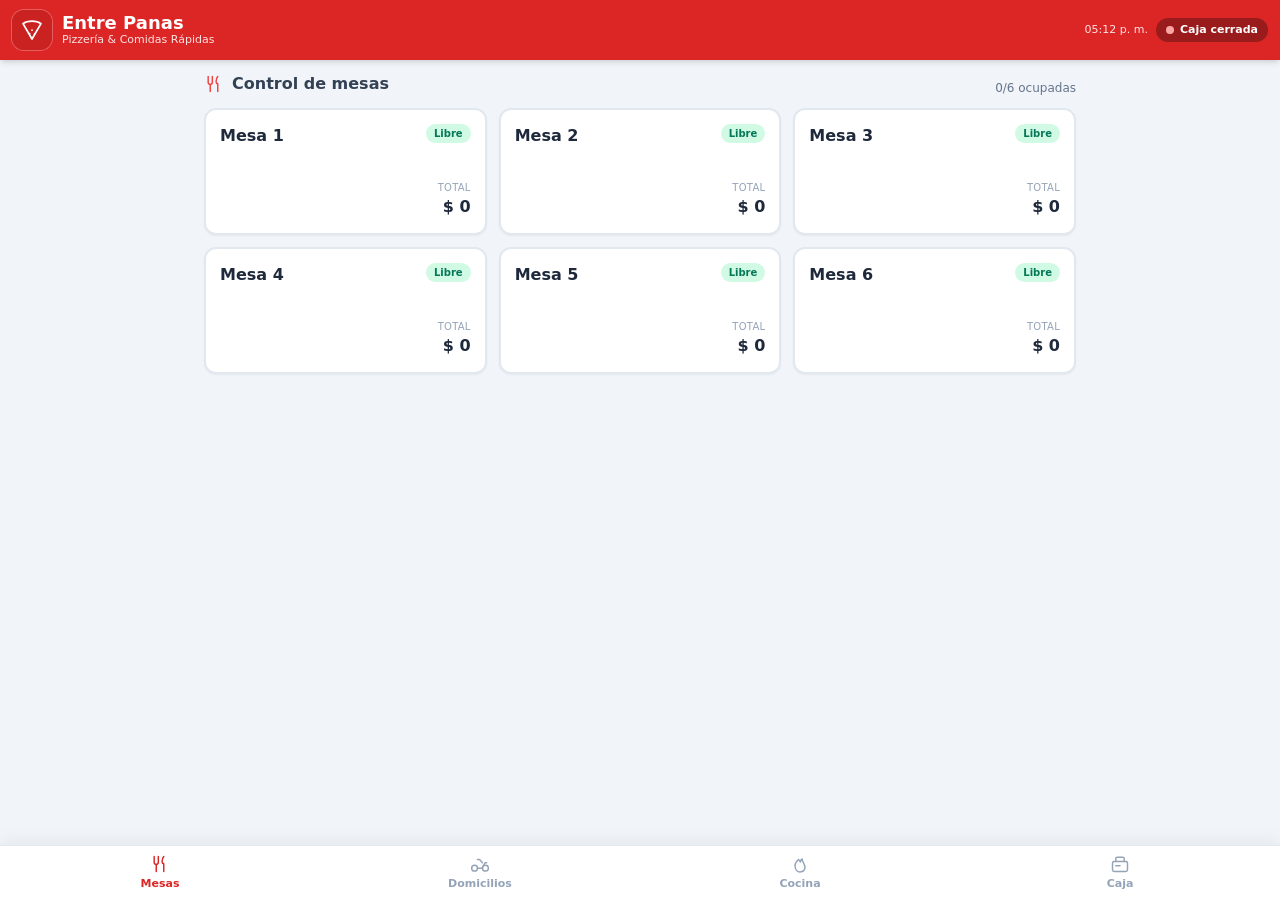
<file: index.html>
<!DOCTYPE html>
<html lang="es">
<head>
<meta charset="UTF-8">
<meta name="viewport" content="width=device-width, initial-scale=1.0, viewport-fit=cover">
<meta name="theme-color" content="#dc2626">
<meta name="description" content="Entre Panas · Punto de venta para pizzería y comidas rápidas: mesas, domicilios, cocina y caja.">
<title>Entre Panas · GastroApp POS</title>
<link rel="icon" href="data:image/svg+xml,%3Csvg xmlns='http://www.w3.org/2000/svg' viewBox='0 0 24 24'%3E%3Crect width='24' height='24' rx='6' fill='%23dc2626'/%3E%3Cpath d='M12 4c3 0 5.8.8 7.7 2.2L12 21 4.3 6.2C6.2 4.8 9 4 12 4Z' fill='%23fde68a'/%3E%3C/svg%3E">
<link rel="manifest" href="manifest.webmanifest">
<link rel="apple-touch-icon" href="assets/icono.svg">
<link rel="stylesheet" href="assets/estilos.css">
</head>
<body class="bg-slate-100 text-slate-800 min-h-screen flex flex-col">

<!-- ================= ICONOS (SVG en línea, sin CDN) ================= -->
<svg width="0" height="0" class="absolute" aria-hidden="true" focusable="false">
  <symbol id="i-pizza" viewBox="0 0 24 24"><path d="M12 3c3.6 0 6.9 1 9 2.6L12 21 3 5.6C5.1 4 8.4 3 12 3Z"/><path d="M12 12.2h.01M9.6 15.6h.01M14.6 15.9h.01"/></symbol>
  <symbol id="i-mesa" viewBox="0 0 24 24"><path d="M5 3v7a2.5 2.5 0 0 0 5 0V3"/><path d="M7.5 12.5V21"/><path d="M16.5 3c-1.5 1.6-2 3.6-2 6 0 1.6.7 2.5 2 2.8V21"/></symbol>
  <symbol id="i-moto" viewBox="0 0 24 24"><circle cx="5.5" cy="17" r="3.5"/><circle cx="18.5" cy="17" r="3.5"/><path d="M9 17h5.5l3.5-6.5h2"/><path d="m15 10.5-3.5-4H9"/></symbol>
  <symbol id="i-fuego" viewBox="0 0 24 24"><path d="M12 21.5c3.6 0 6-2.4 6-5.8 0-4.2-3.7-5.5-3.3-9.7 0 0-2.3 1.3-2.3 3.6 0-1-1.4-2.2-2.2-3.1C8.4 8.2 6 10.8 6 13.7c0 4.4 2.4 7.8 6 7.8Z"/></symbol>
  <symbol id="i-caja" viewBox="0 0 24 24"><rect x="3" y="9" width="18" height="12" rx="2"/><path d="M7 9V5.5A1.5 1.5 0 0 1 8.5 4h7A1.5 1.5 0 0 1 17 5.5V9"/><path d="M7 14h5"/></symbol>
  <symbol id="i-mas" viewBox="0 0 24 24"><path d="M12 5v14M5 12h14"/></symbol>
  <symbol id="i-menos" viewBox="0 0 24 24"><path d="M5 12h14"/></symbol>
  <symbol id="i-x" viewBox="0 0 24 24"><path d="M6 6l12 12M18 6L6 18"/></symbol>
  <symbol id="i-check" viewBox="0 0 24 24"><path d="M4 12.5l5 5L20 6.5"/></symbol>
  <symbol id="i-trash" viewBox="0 0 24 24"><path d="M4 7h16"/><path d="M9 7V5h6v2"/><rect x="6" y="7" width="12" height="13" rx="2"/></symbol>
  <symbol id="i-recibo" viewBox="0 0 24 24"><path d="M6 3h12v18l-3-2-3 2-3-2-3 2V3Z"/><path d="M9.5 8h5M9.5 12h5"/></symbol>
  <symbol id="i-enviar" viewBox="0 0 24 24"><path d="M21 3 3 10.5l7 3 3 7L21 3Z"/><path d="m10 13.5 4-4"/></symbol>
  <symbol id="i-reloj" viewBox="0 0 24 24"><circle cx="12" cy="12" r="8.5"/><path d="M12 7.5V12l3 2"/></symbol>
  <symbol id="i-candado" viewBox="0 0 24 24"><rect x="4.5" y="10" width="15" height="11" rx="2.5"/><path d="M8 10V7a4 4 0 0 1 8 0v3"/></symbol>
  <symbol id="i-pin" viewBox="0 0 24 24"><path d="M12 21s7-6.2 7-11a7 7 0 1 0-14 0c0 4.8 7 11 7 11Z"/><circle cx="12" cy="10" r="2.5"/></symbol>
  <symbol id="i-impresora" viewBox="0 0 24 24"><rect x="6" y="3" width="12" height="5" rx="1"/><rect x="3" y="8" width="18" height="8" rx="2"/><path d="M7 16h10v5H7z"/></symbol>
  <symbol id="i-efectivo" viewBox="0 0 24 24"><rect x="2.5" y="6" width="19" height="12" rx="2"/><circle cx="12" cy="12" r="2.5"/></symbol>
  <symbol id="i-tarjeta" viewBox="0 0 24 24"><rect x="2.5" y="5" width="19" height="14" rx="2"/><path d="M2.5 10h19"/></symbol>
  <symbol id="i-transf" viewBox="0 0 24 24"><path d="M4 8h13l-3-3M20 16H7l3 3"/></symbol>
  <symbol id="i-alerta" viewBox="0 0 24 24"><path d="M12 3 2.5 20h19L12 3Z"/><path d="M12 9v5M12 17h.01"/></symbol>
  <symbol id="i-lista" viewBox="0 0 24 24"><rect x="5" y="4" width="14" height="17" rx="2"/><path d="M9 4.5V3h6v1.5"/><path d="M8.5 10h7M8.5 14h7"/></symbol>
  <symbol id="i-usuario" viewBox="0 0 24 24"><circle cx="12" cy="8" r="3.5"/><path d="M5 20c0-3.5 3.1-6 7-6s7 2.5 7 6"/></symbol>
  <symbol id="i-grafico" viewBox="0 0 24 24"><path d="M3 20h18"/><rect x="5" y="11" width="3.5" height="6"/><rect x="10.5" y="7" width="3.5" height="10"/><rect x="16" y="13" width="3.5" height="4"/></symbol>
</svg>

<!-- ================= ENCABEZADO ================= -->
<header class="bg-red-600 text-white px-3 py-2.5 shadow-md sticky top-0 z-30 flex items-center justify-between gap-2 pt-safe">
  <div class="flex items-center gap-2.5 min-w-0">
    <span class="grid h-10 w-10 shrink-0 place-items-center rounded-xl bg-red-700/50 ring-1 ring-white/25">
      <svg class="h-6 w-6 ico"><use href="#i-pizza"/></svg>
    </span>
    <div class="min-w-0">
      <h1 class="font-bold text-lg leading-tight truncate">Entre Panas</h1>
      <p class="text-[11px] text-red-100 -mt-0.5 truncate">Pizzería &amp; Comidas Rápidas</p>
    </div>
  </div>
  <div class="flex items-center gap-2 shrink-0">
    <span id="reloj" class="hidden sm:inline text-[11px] font-medium text-red-100 tabular-nums"></span>
    <span id="badgeCaja" class="text-[11px] px-2.5 py-1 rounded-full font-semibold flex items-center bg-red-800">
      <span class="h-2 w-2 rounded-full bg-red-300 mr-1.5"></span>Caja cerrada
    </span>
  </div>
</header>

<!-- ================= CONTENIDO ================= -->
<main class="flex-1 w-full max-w-4xl mx-auto px-3 pt-3 pb-24">

  <!-- MESAS -->
  <section id="sec-mesas" class="tab-content">
    <div class="flex items-end justify-between mb-3">
      <h2 class="text-base font-bold text-slate-700 flex items-center gap-2">
        <svg class="h-5 w-5 ico text-red-500"><use href="#i-mesa"/></svg> Control de mesas
      </h2>
      <span id="resumenMesas" class="text-xs text-slate-500"></span>
    </div>
    <div class="grid grid-cols-2 sm:grid-cols-3 gap-3" id="gridMesas"></div>
  </section>

  <!-- DOMICILIOS -->
  <section id="sec-domicilios" class="tab-content hidden">
    <div class="flex items-center justify-between gap-2 mb-3">
      <h2 class="text-base font-bold text-slate-700 flex items-center gap-2">
        <svg class="h-5 w-5 ico text-red-500"><use href="#i-moto"/></svg> Domicilios
      </h2>
      <button data-accion="nuevo-domicilio" class="bg-red-600 hover:bg-red-700 active:scale-95 transition text-white text-xs font-bold px-3 py-2 rounded-lg shadow flex items-center gap-1">
        <svg class="h-4 w-4 ico"><use href="#i-mas"/></svg> Nuevo pedido
      </button>
    </div>
    <div id="listaDomicilios" class="space-y-3"></div>
  </section>

  <!-- COCINA -->
  <section id="sec-cocina" class="tab-content hidden">
    <div class="flex items-end justify-between mb-3">
      <h2 class="text-base font-bold text-slate-700 flex items-center gap-2">
        <svg class="h-5 w-5 ico text-red-500"><use href="#i-fuego"/></svg> Comandas en vivo
      </h2>
      <span id="resumenCocina" class="text-xs text-slate-500"></span>
    </div>
    <div id="gridCocina" class="space-y-3"></div>
  </section>

  <!-- CAJA -->
  <section id="sec-caja" class="tab-content hidden space-y-3">
    <div class="bg-white p-4 rounded-xl shadow-sm ring-1 ring-slate-200">
      <h2 class="text-base font-bold text-slate-800 mb-3 flex items-center gap-2">
        <svg class="h-5 w-5 ico text-red-500"><use href="#i-candado"/></svg> Control de caja
      </h2>
      <div id="cajaBloqueEstado"></div>
    </div>
    <div class="bg-white p-4 rounded-xl shadow-sm ring-1 ring-slate-200">
      <h3 class="font-bold text-slate-700 mb-2 flex items-center gap-2 text-sm">
        <svg class="h-4 w-4 ico text-red-500"><use href="#i-grafico"/></svg> Ventas del turno
      </h3>
      <div id="resumenVentas" class="space-y-1.5 text-sm text-slate-600"></div>
    </div>
    <div class="bg-white p-4 rounded-xl shadow-sm ring-1 ring-slate-200">
      <h3 class="font-bold text-slate-700 mb-2 text-sm">Historial de turnos</h3>
      <div id="historialTurnos" class="space-y-2 text-sm text-slate-600"></div>
    </div>
  </section>
</main>

<!-- ================= NAVEGACIÓN ================= -->
<nav class="bg-white border-t border-slate-200 fixed bottom-0 inset-x-0 z-30 flex shadow-[0_-4px_16px_rgba(0,0,0,.06)] pb-safe" aria-label="Navegación principal">
  <button data-accion="tab" data-tab="mesas" id="tab-mesas" class="tab-btn flex-1 py-2 flex flex-col items-center gap-0.5 transition-colors" aria-selected="true">
    <svg class="h-5 w-5 ico"><use href="#i-mesa"/></svg>
    <span class="text-[11px] font-semibold">Mesas</span>
  </button>
  <button data-accion="tab" data-tab="domicilios" id="tab-domicilios" class="tab-btn flex-1 py-2 flex flex-col items-center gap-0.5 transition-colors" aria-selected="false">
    <svg class="h-5 w-5 ico"><use href="#i-moto"/></svg>
    <span class="text-[11px] font-semibold">Domicilios</span>
  </button>
  <button data-accion="tab" data-tab="cocina" id="tab-cocina" class="tab-btn flex-1 py-2 flex flex-col items-center gap-0.5 relative transition-colors" aria-selected="false">
    <svg class="h-5 w-5 ico"><use href="#i-fuego"/></svg>
    <span class="text-[11px] font-semibold">Cocina</span>
    <span id="cocinaBadge" class="hidden absolute top-1 right-1/2 translate-x-4 bg-red-500 text-white text-[10px] font-bold min-w-[18px] h-[18px] grid place-items-center rounded-full px-1">0</span>
  </button>
  <button data-accion="tab" data-tab="caja" id="tab-caja" class="tab-btn flex-1 py-2 flex flex-col items-center gap-0.5 transition-colors" aria-selected="false">
    <svg class="h-5 w-5 ico"><use href="#i-caja"/></svg>
    <span class="text-[11px] font-semibold">Caja</span>
  </button>
</nav>

<!-- ================= MODAL GENÉRICO ================= -->
<div id="modal" class="fixed inset-0 z-50 hidden" role="dialog" aria-modal="true" aria-labelledby="modalTitulo">
  <div class="absolute inset-0 bg-slate-900/60" data-accion="cerrar-modal"></div>
  <div class="relative h-full w-full flex items-end sm:items-center justify-center sm:p-4 pointer-events-none">
    <div id="modalPanel" class="pointer-events-auto w-full max-w-lg bg-white rounded-t-2xl sm:rounded-2xl shadow-2xl max-h-[92dvh] flex flex-col overflow-hidden">
      <div class="px-4 py-3 bg-red-600 text-white flex items-center justify-between gap-2 shrink-0">
        <h3 id="modalTitulo" class="font-bold text-base truncate">Título</h3>
        <button data-accion="cerrar-modal" class="shrink-0 -mr-1 h-9 w-9 grid place-items-center rounded-lg hover:bg-white/15" aria-label="Cerrar">
          <svg class="h-5 w-5 ico"><use href="#i-x"/></svg>
        </button>
      </div>
      <div id="modalCuerpo" class="overflow-y-auto flex-1 px-4 py-3"></div>
      <div id="modalPie" class="border-t border-slate-200 bg-slate-50 px-4 py-3 shrink-0"></div>
    </div>
  </div>
</div>

<!-- ================= AVISOS ================= -->
<div id="toasts" class="fixed inset-x-0 top-16 z-[60] flex flex-col items-center gap-2 px-4 pointer-events-none"></div>

<script src="sync.js"></script>
<script src="app.js"></script>
</body>
</html>
</file>
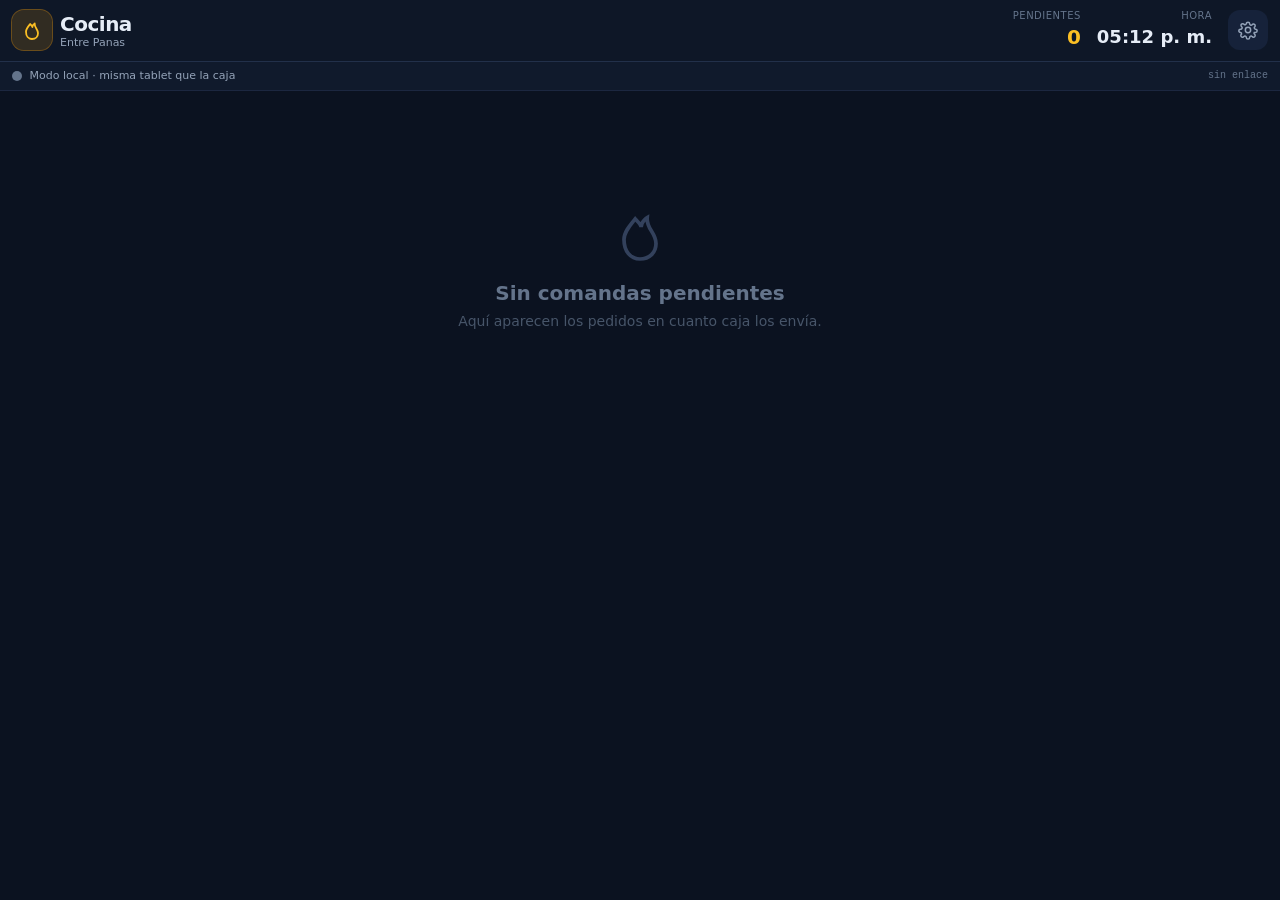
<file: cocina.html>
<!DOCTYPE html>
<html lang="es">
<head>
<meta charset="UTF-8">
<meta name="viewport" content="width=device-width, initial-scale=1.0, viewport-fit=cover">
<meta name="theme-color" content="#0b1220">
<meta name="description" content="Pantalla de cocina · Entre Panas: comandas en vivo, en tiempo real.">
<title>Cocina · Entre Panas</title>
<link rel="manifest" href="manifest-cocina.webmanifest">
<link rel="icon" href="data:image/svg+xml,%3Csvg xmlns='http://www.w3.org/2000/svg' viewBox='0 0 24 24'%3E%3Crect width='24' height='24' rx='6' fill='%230b1220'/%3E%3Cpath d='M12 20c3.2 0 5.4-2.2 5.4-5.2 0-3.8-3.3-5-3-8.8 0 0-2 1.2-2 3.2 0-.9-1.3-2-2-2.8C8.8 8.2 6.6 10.5 6.6 13.1 6.6 17 8.8 20 12 20Z' fill='%23fbbf24'/%3E%3C/svg%3E">
<link rel="stylesheet" href="assets/estilos.css">
<style>
  /* ---- Pantalla de cocina: alto contraste, tipografía grande, sin adornos ---- */
  html, body { height: 100%; }
  body {
    background: #0b1220; color: #e6edf7;
    font-family: ui-sans-serif, system-ui, -apple-system, "Segoe UI", Roboto, sans-serif;
    overflow-x: hidden;
  }
  .kds-card { background:#131c2e; border:2px solid #24314b; border-radius:16px; }
  .kds-card.nuevo { animation: pulso 1.1s ease-out 3; }
  .kds-card.urgente { border-color:#dc2626; background:#1e1216; }
  .kds-card.medio   { border-color:#f59e0b; }
  .kds-item { display:flex; align-items:flex-start; gap:.6rem; }
  .kds-check {
    flex:none; width:2.4rem; height:2.4rem; border-radius:.7rem;
    border:2px solid #33415c; background:#0e1727; display:grid; place-items:center;
    font-size:1.1rem; color:#7c8ba3; cursor:pointer; transition:.12s;
  }
  .kds-check:hover { border-color:#22c55e; color:#22c55e; }
  .kds-check:active { transform:scale(.92); }
  @keyframes pulso {
    0%   { box-shadow: 0 0 0 0 rgba(251,191,36,.75); }
    100% { box-shadow: 0 0 0 22px rgba(251,191,36,0); }
  }
  .dot { width:.6rem; height:.6rem; border-radius:999px; display:inline-block; }
  .dot.ok { background:#22c55e; box-shadow:0 0 8px #22c55e; }
  .dot.warn { background:#f59e0b; box-shadow:0 0 8px #f59e0b; }
  .dot.err { background:#ef4444; box-shadow:0 0 8px #ef4444; }
  .dot.off { background:#64748b; }
  /* Reloj grande, legible de lejos */
  .reloj-espera { font-variant-numeric: tabular-nums; font-weight:800; letter-spacing:.02em; }
</style>
</head>
<body class="min-h-screen flex flex-col">

<!-- ============================ CABECERA ============================ -->
<header class="sticky top-0 z-20 bg-[#0e1727] border-b border-[#22304a] px-3 py-2.5 flex items-center gap-3">
  <div class="flex items-center gap-2 shrink-0">
    <span class="grid h-10 w-10 place-items-center rounded-xl bg-amber-500/15 ring-1 ring-amber-500/40">
      <svg viewBox="0 0 24 24" class="h-6 w-6" fill="none" stroke="#fbbf24" stroke-width="1.8" stroke-linecap="round" stroke-linejoin="round">
        <path d="M12 21c3.6 0 6-2.4 6-5.8 0-4.2-3.7-5.5-3.3-9.7 0 0-2.3 1.3-2.3 3.6 0-1-1.4-2.2-2.2-3.1C8.4 8.2 6 10.8 6 13.7c0 4.4 2.4 7.3 6 7.3Z"/>
      </svg>
    </span>
    <div class="leading-tight">
      <h1 class="font-extrabold text-lg sm:text-xl tracking-tight">Cocina</h1>
      <p class="text-[11px] text-slate-400 -mt-0.5">Entre Panas</p>
    </div>
  </div>

  <div class="flex-1"></div>

  <div class="flex items-center gap-2 sm:gap-4">
    <div class="text-right leading-tight">
      <p class="text-[10px] uppercase tracking-wider text-slate-500">Pendientes</p>
      <p id="contador" class="text-xl font-extrabold text-amber-400 tabular-nums">0</p>
    </div>
    <div class="text-right leading-tight hidden sm:block">
      <p class="text-[10px] uppercase tracking-wider text-slate-500">Hora</p>
      <p id="reloj" class="text-lg font-bold tabular-nums">--:--</p>
    </div>
    <button id="btnConfig" class="h-10 w-10 grid place-items-center rounded-xl bg-[#16223a] hover:bg-[#1d2c49] active:scale-95 transition" aria-label="Enlace con caja">
      <svg viewBox="0 0 24 24" class="h-5 w-5" fill="none" stroke="#94a3b8" stroke-width="1.8" stroke-linecap="round">
        <circle cx="12" cy="12" r="3.2"/><path d="M19.4 15a1.7 1.7 0 0 0 .3 1.9l.1.1a2 2 0 1 1-2.8 2.8l-.1-.1a1.7 1.7 0 0 0-2.9 1.2 2 2 0 1 1-4 0 1.7 1.7 0 0 0-2.9-1.2l-.1.1a2 2 0 1 1-2.8-2.8l.1-.1A1.7 1.7 0 0 0 3 15a2 2 0 1 1 0-4 1.7 1.7 0 0 0 1.5-2.9l-.1-.1a2 2 0 1 1 2.8-2.8l.1.1A1.7 1.7 0 0 0 10 4.6a2 2 0 1 1 4 0 1.7 1.7 0 0 0 2.9 1.2l.1-.1a2 2 0 1 1 2.8 2.8l-.1.1A1.7 1.7 0 0 0 21 11a2 2 0 1 1 0 4Z"/>
      </svg>
    </button>
  </div>
</header>

<!-- ======================= ESTADO DE CONEXIÓN ======================= -->
<div id="barraEstado" class="px-3 py-1.5 text-[11px] flex items-center gap-2 bg-[#101a2c] border-b border-[#1c2740] text-slate-400">
  <span id="dotEstado" class="dot off"></span>
  <span id="textoEstado">Iniciando…</span>
  <span class="flex-1"></span>
  <span id="textoTopic" class="font-mono text-[10px] text-slate-500"></span>
</div>

<!-- ============================== TABLERO ============================== -->
<main class="flex-1 p-2.5 sm:p-4">
  <div id="tablero" class="grid gap-2.5 sm:gap-4 grid-cols-1 sm:grid-cols-2 xl:grid-cols-3 2xl:grid-cols-4"></div>

  <div id="vacio" class="hidden text-center py-24">
    <svg viewBox="0 0 24 24" class="h-16 w-16 mx-auto mb-3" fill="none" stroke="#33415c" stroke-width="1.4" stroke-linecap="round">
      <path d="M12 21c3.6 0 6-2.4 6-5.8 0-4.2-3.7-5.5-3.3-9.7 0 0-2.3 1.3-2.3 3.6 0-1-1.4-2.2-2.2-3.1C8.4 8.2 6 10.8 6 13.7c0 4.4 2.4 7.3 6 7.3Z"/>
    </svg>
    <p class="text-xl font-bold text-slate-500">Sin comandas pendientes</p>
    <p class="text-sm text-slate-600 mt-1">Aquí aparecen los pedidos en cuanto caja los envía.</p>
  </div>
</main>

<!-- ====================== MODAL DE ENLACE (config) ====================== -->
<div id="config" class="fixed inset-0 z-50 hidden">
  <div class="absolute inset-0 bg-black/70" data-cerrar></div>
  <div class="relative h-full flex items-center justify-center p-4">
    <div class="w-full max-w-md bg-[#131c2e] border border-[#24314b] rounded-2xl p-5 text-slate-200">
      <h2 class="font-bold text-lg mb-1">Enlace con caja</h2>
      <p class="text-xs text-slate-400 mb-4">Para ver los pedidos de <b>otra tablet</b>, las dos deben tener el mismo código.</p>

      <label class="block mb-1 text-xs font-semibold text-slate-400">Código de enlace</label>
      <div class="flex gap-2 mb-3">
        <input id="inputTopic" type="text" autocomplete="off" spellcheck="false"
          class="flex-1 min-w-0 rounded-lg bg-[#0e1727] border border-[#2b3a58] px-3 py-2.5 font-mono text-sm focus:outline-none focus:ring-2 focus:ring-amber-500/60">
        <button id="btnPegar" class="px-3 rounded-lg bg-[#1d2c49] hover:bg-[#26385c] text-xs font-bold">Pegar</button>
      </div>

      <div class="flex flex-wrap gap-2 mb-4">
        <button id="btnGuardar" class="flex-1 bg-amber-500 hover:bg-amber-400 text-slate-900 font-bold py-2.5 rounded-lg text-sm active:scale-95 transition">Conectar</button>
        <button id="btnNuevo" class="px-3 bg-[#1d2c49] hover:bg-[#26385c] font-bold py-2.5 rounded-lg text-sm active:scale-95 transition">Crear nuevo</button>
      </div>

      <div class="text-[11px] text-slate-500 bg-[#0e1727] rounded-lg p-3 leading-relaxed">
        <b class="text-slate-400">Cómo hacerlo:</b><br>
        1. En <b>caja</b> entra a la pestaña <b>Cocina → Vincular pantalla</b>.<br>
        2. Copia ahí el enlace y ábrelo en esta pantalla (o escribe el código arriba).
      </div>

      <button data-cerrar class="mt-4 w-full bg-white/5 hover:bg-white/10 text-slate-300 font-bold py-2.5 rounded-lg text-sm">Cerrar</button>
    </div>
  </div>
</div>

<!-- Aviso de comanda nueva -->
<div id="aviso" class="fixed bottom-4 left-1/2 -translate-x-1/2 z-40 hidden bg-amber-500 text-slate-900 font-extrabold px-5 py-3 rounded-xl shadow-2xl"></div>

<script src="sync.js"></script>
<script src="cocina.js"></script>
</body>
</html>
</file>
<file: assets/estilos.css>
*,:after,:before{--tw-border-spacing-x:0;--tw-border-spacing-y:0;--tw-translate-x:0;--tw-translate-y:0;--tw-rotate:0;--tw-skew-x:0;--tw-skew-y:0;--tw-scale-x:1;--tw-scale-y:1;--tw-pan-x: ;--tw-pan-y: ;--tw-pinch-zoom: ;--tw-scroll-snap-strictness:proximity;--tw-gradient-from-position: ;--tw-gradient-via-position: ;--tw-gradient-to-position: ;--tw-ordinal: ;--tw-slashed-zero: ;--tw-numeric-figure: ;--tw-numeric-spacing: ;--tw-numeric-fraction: ;--tw-ring-inset: ;--tw-ring-offset-width:0px;--tw-ring-offset-color:#fff;--tw-ring-color:rgba(59,130,246,.5);--tw-ring-offset-shadow:0 0 #0000;--tw-ring-shadow:0 0 #0000;--tw-shadow:0 0 #0000;--tw-shadow-colored:0 0 #0000;--tw-blur: ;--tw-brightness: ;--tw-contrast: ;--tw-grayscale: ;--tw-hue-rotate: ;--tw-invert: ;--tw-saturate: ;--tw-sepia: ;--tw-drop-shadow: ;--tw-backdrop-blur: ;--tw-backdrop-brightness: ;--tw-backdrop-contrast: ;--tw-backdrop-grayscale: ;--tw-backdrop-hue-rotate: ;--tw-backdrop-invert: ;--tw-backdrop-opacity: ;--tw-backdrop-saturate: ;--tw-backdrop-sepia: ;--tw-contain-size: ;--tw-contain-layout: ;--tw-contain-paint: ;--tw-contain-style: }::backdrop{--tw-border-spacing-x:0;--tw-border-spacing-y:0;--tw-translate-x:0;--tw-translate-y:0;--tw-rotate:0;--tw-skew-x:0;--tw-skew-y:0;--tw-scale-x:1;--tw-scale-y:1;--tw-pan-x: ;--tw-pan-y: ;--tw-pinch-zoom: ;--tw-scroll-snap-strictness:proximity;--tw-gradient-from-position: ;--tw-gradient-via-position: ;--tw-gradient-to-position: ;--tw-ordinal: ;--tw-slashed-zero: ;--tw-numeric-figure: ;--tw-numeric-spacing: ;--tw-numeric-fraction: ;--tw-ring-inset: ;--tw-ring-offset-width:0px;--tw-ring-offset-color:#fff;--tw-ring-color:rgba(59,130,246,.5);--tw-ring-offset-shadow:0 0 #0000;--tw-ring-shadow:0 0 #0000;--tw-shadow:0 0 #0000;--tw-shadow-colored:0 0 #0000;--tw-blur: ;--tw-brightness: ;--tw-contrast: ;--tw-grayscale: ;--tw-hue-rotate: ;--tw-invert: ;--tw-saturate: ;--tw-sepia: ;--tw-drop-shadow: ;--tw-backdrop-blur: ;--tw-backdrop-brightness: ;--tw-backdrop-contrast: ;--tw-backdrop-grayscale: ;--tw-backdrop-hue-rotate: ;--tw-backdrop-invert: ;--tw-backdrop-opacity: ;--tw-backdrop-saturate: ;--tw-backdrop-sepia: ;--tw-contain-size: ;--tw-contain-layout: ;--tw-contain-paint: ;--tw-contain-style: }/*! tailwindcss v3.4.17 | MIT License | https://tailwindcss.com*/*,:after,:before{box-sizing:border-box;border:0 solid #e5e7eb}:after,:before{--tw-content:""}:host,html{line-height:1.5;-webkit-text-size-adjust:100%;-moz-tab-size:4;-o-tab-size:4;tab-size:4;font-family:ui-sans-serif,system-ui,sans-serif,Apple Color Emoji,Segoe UI Emoji,Segoe UI Symbol,Noto Color Emoji;font-feature-settings:normal;font-variation-settings:normal;-webkit-tap-highlight-color:transparent}body{margin:0;line-height:inherit}hr{height:0;color:inherit;border-top-width:1px}abbr:where([title]){-webkit-text-decoration:underline dotted;text-decoration:underline dotted}h1,h2,h3,h4,h5,h6{font-size:inherit;font-weight:inherit}a{color:inherit;text-decoration:inherit}b,strong{font-weight:bolder}code,kbd,pre,samp{font-family:ui-monospace,SFMono-Regular,Menlo,Monaco,Consolas,Liberation Mono,Courier New,monospace;font-feature-settings:normal;font-variation-settings:normal;font-size:1em}small{font-size:80%}sub,sup{font-size:75%;line-height:0;position:relative;vertical-align:baseline}sub{bottom:-.25em}sup{top:-.5em}table{text-indent:0;border-color:inherit;border-collapse:collapse}button,input,optgroup,select,textarea{font-family:inherit;font-feature-settings:inherit;font-variation-settings:inherit;font-size:100%;font-weight:inherit;line-height:inherit;letter-spacing:inherit;color:inherit;margin:0;padding:0}button,select{text-transform:none}button,input:where([type=button]),input:where([type=reset]),input:where([type=submit]){-webkit-appearance:button;background-color:transparent;background-image:none}:-moz-focusring{outline:auto}:-moz-ui-invalid{box-shadow:none}progress{vertical-align:baseline}::-webkit-inner-spin-button,::-webkit-outer-spin-button{height:auto}[type=search]{-webkit-appearance:textfield;outline-offset:-2px}::-webkit-search-decoration{-webkit-appearance:none}::-webkit-file-upload-button{-webkit-appearance:button;font:inherit}summary{display:list-item}blockquote,dd,dl,figure,h1,h2,h3,h4,h5,h6,hr,p,pre{margin:0}fieldset{margin:0}fieldset,legend{padding:0}menu,ol,ul{list-style:none;margin:0;padding:0}dialog{padding:0}textarea{resize:vertical}input::-moz-placeholder,textarea::-moz-placeholder{opacity:1;color:#9ca3af}input::placeholder,textarea::placeholder{opacity:1;color:#9ca3af}[role=button],button{cursor:pointer}:disabled{cursor:default}audio,canvas,embed,iframe,img,object,svg,video{display:block;vertical-align:middle}img,video{max-width:100%;height:auto}[hidden]:where(:not([hidden=until-found])){display:none}html{-webkit-text-size-adjust:100%}body{font-family:system-ui,-apple-system,BlinkMacSystemFont,Segoe UI,Roboto,Oxygen,Ubuntu,Cantarell,Helvetica Neue,sans-serif;-webkit-tap-highlight-color:transparent;overscroll-behavior-y:contain}input,select,textarea{font-size:16px}:focus-visible{outline:2px solid #ef4444;outline-offset:2px}.ico{fill:none;stroke:currentColor;stroke-width:1.75;stroke-linecap:round;stroke-linejoin:round}.pointer-events-none{pointer-events:none}.pointer-events-auto{pointer-events:auto}.fixed{position:fixed}.absolute{position:absolute}.relative{position:relative}.sticky{position:sticky}.inset-0{inset:0}.inset-x-0{left:0;right:0}.bottom-0{bottom:0}.bottom-4{bottom:1rem}.left-1\/2{left:50%}.left-2\.5{left:.625rem}.right-1\/2{right:50%}.top-0{top:0}.top-1{top:.25rem}.top-16{top:4rem}.top-2\.5{top:.625rem}.z-20{z-index:20}.z-30{z-index:30}.z-40{z-index:40}.z-50{z-index:50}.z-\[60\]{z-index:60}.col-span-2{grid-column:span 2/span 2}.mx-auto{margin-left:auto;margin-right:auto}.-mr-1{margin-right:-.25rem}.-mt-0\.5{margin-top:-.125rem}.mb-1{margin-bottom:.25rem}.mb-1\.5{margin-bottom:.375rem}.mb-2{margin-bottom:.5rem}.mb-3{margin-bottom:.75rem}.mb-4{margin-bottom:1rem}.mr-1\.5{margin-right:.375rem}.mt-0\.5{margin-top:.125rem}.mt-1{margin-top:.25rem}.mt-1\.5{margin-top:.375rem}.mt-2{margin-top:.5rem}.mt-2\.5{margin-top:.625rem}.mt-3{margin-top:.75rem}.mt-4{margin-top:1rem}.line-clamp-2{overflow:hidden;display:-webkit-box;-webkit-box-orient:vertical;-webkit-line-clamp:2}.block{display:block}.flex{display:flex}.grid{display:grid}.hidden{display:none}.h-10{height:2.5rem}.h-16{height:4rem}.h-2{height:.5rem}.h-3{height:.75rem}.h-3\.5{height:.875rem}.h-4{height:1rem}.h-5{height:1.25rem}.h-6{height:1.5rem}.h-9{height:2.25rem}.h-\[18px\]{height:18px}.h-full{height:100%}.max-h-\[92dvh\]{max-height:92dvh}.min-h-\[18px\]{min-height:18px}.min-h-screen{min-height:100vh}.w-10{width:2.5rem}.w-16{width:4rem}.w-2{width:.5rem}.w-20{width:5rem}.w-3{width:.75rem}.w-3\.5{width:.875rem}.w-4{width:1rem}.w-5{width:1.25rem}.w-6{width:1.5rem}.w-9{width:2.25rem}.w-full{width:100%}.min-w-0{min-width:0}.min-w-\[18px\]{min-width:18px}.max-w-4xl{max-width:56rem}.max-w-lg{max-width:32rem}.max-w-md{max-width:28rem}.max-w-sm{max-width:24rem}.max-w-xs{max-width:20rem}.flex-1{flex:1 1 0%}.shrink-0{flex-shrink:0}.-translate-x-1\/2{--tw-translate-x:-50%}.-translate-x-1\/2,.translate-x-4{transform:translate(var(--tw-translate-x),var(--tw-translate-y)) rotate(var(--tw-rotate)) skewX(var(--tw-skew-x)) skewY(var(--tw-skew-y)) scaleX(var(--tw-scale-x)) scaleY(var(--tw-scale-y))}.translate-x-4{--tw-translate-x:1rem}.cursor-not-allowed{cursor:not-allowed}.grid-cols-1{grid-template-columns:repeat(1,minmax(0,1fr))}.grid-cols-2{grid-template-columns:repeat(2,minmax(0,1fr))}.grid-cols-3{grid-template-columns:repeat(3,minmax(0,1fr))}.flex-col{flex-direction:column}.flex-wrap{flex-wrap:wrap}.place-items-center{place-items:center}.items-start{align-items:flex-start}.items-end{align-items:flex-end}.items-center{align-items:center}.justify-center{justify-content:center}.justify-between{justify-content:space-between}.gap-0\.5{gap:.125rem}.gap-1{gap:.25rem}.gap-1\.5{gap:.375rem}.gap-2{gap:.5rem}.gap-2\.5{gap:.625rem}.gap-3{gap:.75rem}.space-y-1>:not([hidden])~:not([hidden]){--tw-space-y-reverse:0;margin-top:calc(.25rem*(1 - var(--tw-space-y-reverse)));margin-bottom:calc(.25rem*var(--tw-space-y-reverse))}.space-y-1\.5>:not([hidden])~:not([hidden]){--tw-space-y-reverse:0;margin-top:calc(.375rem*(1 - var(--tw-space-y-reverse)));margin-bottom:calc(.375rem*var(--tw-space-y-reverse))}.space-y-2>:not([hidden])~:not([hidden]){--tw-space-y-reverse:0;margin-top:calc(.5rem*(1 - var(--tw-space-y-reverse)));margin-bottom:calc(.5rem*var(--tw-space-y-reverse))}.space-y-3>:not([hidden])~:not([hidden]){--tw-space-y-reverse:0;margin-top:calc(.75rem*(1 - var(--tw-space-y-reverse)));margin-bottom:calc(.75rem*var(--tw-space-y-reverse))}.divide-y>:not([hidden])~:not([hidden]){--tw-divide-y-reverse:0;border-top-width:calc(1px*(1 - var(--tw-divide-y-reverse)));border-bottom-width:calc(1px*var(--tw-divide-y-reverse))}.divide-slate-100>:not([hidden])~:not([hidden]){--tw-divide-opacity:1;border-color:rgb(241 245 249/var(--tw-divide-opacity,1))}.divide-white\/5>:not([hidden])~:not([hidden]){border-color:hsla(0,0%,100%,.05)}.overflow-hidden{overflow:hidden}.overflow-y-auto{overflow-y:auto}.truncate{overflow:hidden;text-overflow:ellipsis}.truncate,.whitespace-nowrap{white-space:nowrap}.rounded{border-radius:.25rem}.rounded-2xl{border-radius:1rem}.rounded-full{border-radius:9999px}.rounded-lg{border-radius:.5rem}.rounded-md{border-radius:.375rem}.rounded-xl{border-radius:.75rem}.rounded-t-2xl{border-top-left-radius:1rem;border-top-right-radius:1rem}.border{border-width:1px}.border-2{border-width:2px}.border-b{border-bottom-width:1px}.border-t{border-top-width:1px}.border-dashed{border-style:dashed}.border-\[\#1c2740\]{--tw-border-opacity:1;border-color:rgb(28 39 64/var(--tw-border-opacity,1))}.border-\[\#22304a\]{--tw-border-opacity:1;border-color:rgb(34 48 74/var(--tw-border-opacity,1))}.border-\[\#24314b\]{--tw-border-opacity:1;border-color:rgb(36 49 75/var(--tw-border-opacity,1))}.border-\[\#2b3a58\]{--tw-border-opacity:1;border-color:rgb(43 58 88/var(--tw-border-opacity,1))}.border-amber-200{--tw-border-opacity:1;border-color:rgb(253 230 138/var(--tw-border-opacity,1))}.border-blue-600{--tw-border-opacity:1;border-color:rgb(37 99 235/var(--tw-border-opacity,1))}.border-red-200{--tw-border-opacity:1;border-color:rgb(254 202 202/var(--tw-border-opacity,1))}.border-red-400{--tw-border-opacity:1;border-color:rgb(248 113 113/var(--tw-border-opacity,1))}.border-slate-100{--tw-border-opacity:1;border-color:rgb(241 245 249/var(--tw-border-opacity,1))}.border-slate-200{--tw-border-opacity:1;border-color:rgb(226 232 240/var(--tw-border-opacity,1))}.border-slate-300{--tw-border-opacity:1;border-color:rgb(203 213 225/var(--tw-border-opacity,1))}.border-white\/10{border-color:hsla(0,0%,100%,.1)}.bg-\[\#0e1727\]{--tw-bg-opacity:1;background-color:rgb(14 23 39/var(--tw-bg-opacity,1))}.bg-\[\#101a2c\]{--tw-bg-opacity:1;background-color:rgb(16 26 44/var(--tw-bg-opacity,1))}.bg-\[\#131c2e\]{--tw-bg-opacity:1;background-color:rgb(19 28 46/var(--tw-bg-opacity,1))}.bg-\[\#16223a\]{--tw-bg-opacity:1;background-color:rgb(22 34 58/var(--tw-bg-opacity,1))}.bg-\[\#1d2c49\]{--tw-bg-opacity:1;background-color:rgb(29 44 73/var(--tw-bg-opacity,1))}.bg-amber-100{--tw-bg-opacity:1;background-color:rgb(254 243 199/var(--tw-bg-opacity,1))}.bg-amber-400{--tw-bg-opacity:1;background-color:rgb(251 191 36/var(--tw-bg-opacity,1))}.bg-amber-50{--tw-bg-opacity:1;background-color:rgb(255 251 235/var(--tw-bg-opacity,1))}.bg-amber-500{--tw-bg-opacity:1;background-color:rgb(245 158 11/var(--tw-bg-opacity,1))}.bg-amber-500\/15{background-color:rgba(245,158,11,.15)}.bg-black\/70{background-color:rgba(0,0,0,.7)}.bg-blue-50{--tw-bg-opacity:1;background-color:rgb(239 246 255/var(--tw-bg-opacity,1))}.bg-blue-600{--tw-bg-opacity:1;background-color:rgb(37 99 235/var(--tw-bg-opacity,1))}.bg-emerald-100{--tw-bg-opacity:1;background-color:rgb(209 250 229/var(--tw-bg-opacity,1))}.bg-emerald-300{--tw-bg-opacity:1;background-color:rgb(110 231 183/var(--tw-bg-opacity,1))}.bg-emerald-500{--tw-bg-opacity:1;background-color:rgb(16 185 129/var(--tw-bg-opacity,1))}.bg-emerald-500\/10{background-color:rgba(16,185,129,.1)}.bg-emerald-600{--tw-bg-opacity:1;background-color:rgb(5 150 105/var(--tw-bg-opacity,1))}.bg-emerald-800{--tw-bg-opacity:1;background-color:rgb(6 95 70/var(--tw-bg-opacity,1))}.bg-red-100{--tw-bg-opacity:1;background-color:rgb(254 226 226/var(--tw-bg-opacity,1))}.bg-red-300{--tw-bg-opacity:1;background-color:rgb(252 165 165/var(--tw-bg-opacity,1))}.bg-red-50{--tw-bg-opacity:1;background-color:rgb(254 242 242/var(--tw-bg-opacity,1))}.bg-red-500{--tw-bg-opacity:1;background-color:rgb(239 68 68/var(--tw-bg-opacity,1))}.bg-red-600{--tw-bg-opacity:1;background-color:rgb(220 38 38/var(--tw-bg-opacity,1))}.bg-red-700\/50{background-color:rgba(185,28,28,.5)}.bg-red-800{--tw-bg-opacity:1;background-color:rgb(153 27 27/var(--tw-bg-opacity,1))}.bg-sky-100{--tw-bg-opacity:1;background-color:rgb(224 242 254/var(--tw-bg-opacity,1))}.bg-slate-100{--tw-bg-opacity:1;background-color:rgb(241 245 249/var(--tw-bg-opacity,1))}.bg-slate-200{--tw-bg-opacity:1;background-color:rgb(226 232 240/var(--tw-bg-opacity,1))}.bg-slate-300{--tw-bg-opacity:1;background-color:rgb(203 213 225/var(--tw-bg-opacity,1))}.bg-slate-50{--tw-bg-opacity:1;background-color:rgb(248 250 252/var(--tw-bg-opacity,1))}.bg-slate-700{--tw-bg-opacity:1;background-color:rgb(51 65 85/var(--tw-bg-opacity,1))}.bg-slate-900{--tw-bg-opacity:1;background-color:rgb(15 23 42/var(--tw-bg-opacity,1))}.bg-slate-900\/60{background-color:rgba(15,23,42,.6)}.bg-white{--tw-bg-opacity:1;background-color:rgb(255 255 255/var(--tw-bg-opacity,1))}.bg-white\/5{background-color:hsla(0,0%,100%,.05)}.p-2{padding:.5rem}.p-2\.5{padding:.625rem}.p-3{padding:.75rem}.p-3\.5{padding:.875rem}.p-4{padding:1rem}.p-5{padding:1.25rem}.px-1{padding-left:.25rem;padding-right:.25rem}.px-1\.5{padding-left:.375rem;padding-right:.375rem}.px-2{padding-left:.5rem;padding-right:.5rem}.px-2\.5{padding-left:.625rem;padding-right:.625rem}.px-3{padding-left:.75rem;padding-right:.75rem}.px-3\.5{padding-left:.875rem;padding-right:.875rem}.px-4{padding-left:1rem;padding-right:1rem}.px-5{padding-left:1.25rem;padding-right:1.25rem}.py-0\.5{padding-top:.125rem;padding-bottom:.125rem}.py-1{padding-top:.25rem;padding-bottom:.25rem}.py-1\.5{padding-top:.375rem;padding-bottom:.375rem}.py-10{padding-top:2.5rem;padding-bottom:2.5rem}.py-2{padding-top:.5rem;padding-bottom:.5rem}.py-2\.5{padding-top:.625rem;padding-bottom:.625rem}.py-24{padding-top:6rem;padding-bottom:6rem}.py-3{padding-top:.75rem;padding-bottom:.75rem}.py-6{padding-top:1.5rem;padding-bottom:1.5rem}.pb-1\.5{padding-bottom:.375rem}.pb-2{padding-bottom:.5rem}.pb-24{padding-bottom:6rem}.pl-3{padding-left:.75rem}.pl-9{padding-left:2.25rem}.pr-3{padding-right:.75rem}.pt-0\.5{padding-top:.125rem}.pt-1\.5{padding-top:.375rem}.pt-2{padding-top:.5rem}.pt-3{padding-top:.75rem}.text-left{text-align:left}.text-center{text-align:center}.text-right{text-align:right}.font-mono{font-family:ui-monospace,SFMono-Regular,Menlo,Monaco,Consolas,Liberation Mono,Courier New,monospace}.text-2xl{font-size:1.5rem;line-height:2rem}.text-\[10px\]{font-size:10px}.text-\[11px\]{font-size:11px}.text-\[12px\]{font-size:12px}.text-\[13px\]{font-size:13px}.text-\[15px\]{font-size:15px}.text-base{font-size:1rem;line-height:1.5rem}.text-lg{font-size:1.125rem;line-height:1.75rem}.text-sm{font-size:.875rem;line-height:1.25rem}.text-xl{font-size:1.25rem;line-height:1.75rem}.text-xs{font-size:.75rem;line-height:1rem}.font-bold{font-weight:700}.font-extrabold{font-weight:800}.font-medium{font-weight:500}.font-semibold{font-weight:600}.uppercase{text-transform:uppercase}.tabular-nums{--tw-numeric-spacing:tabular-nums;font-variant-numeric:var(--tw-ordinal) var(--tw-slashed-zero) var(--tw-numeric-figure) var(--tw-numeric-spacing) var(--tw-numeric-fraction)}.leading-relaxed{line-height:1.625}.leading-snug{line-height:1.375}.leading-tight{line-height:1.25}.tracking-tight{letter-spacing:-.025em}.tracking-wide{letter-spacing:.025em}.tracking-wider{letter-spacing:.05em}.text-amber-200\/80{color:hsla(48,97%,77%,.8)}.text-amber-400{--tw-text-opacity:1;color:rgb(251 191 36/var(--tw-text-opacity,1))}.text-amber-600{--tw-text-opacity:1;color:rgb(217 119 6/var(--tw-text-opacity,1))}.text-amber-700{--tw-text-opacity:1;color:rgb(180 83 9/var(--tw-text-opacity,1))}.text-amber-800{--tw-text-opacity:1;color:rgb(146 64 14/var(--tw-text-opacity,1))}.text-blue-700{--tw-text-opacity:1;color:rgb(29 78 216/var(--tw-text-opacity,1))}.text-emerald-300{--tw-text-opacity:1;color:rgb(110 231 183/var(--tw-text-opacity,1))}.text-emerald-400{--tw-text-opacity:1;color:rgb(52 211 153/var(--tw-text-opacity,1))}.text-emerald-600{--tw-text-opacity:1;color:rgb(5 150 105/var(--tw-text-opacity,1))}.text-emerald-700{--tw-text-opacity:1;color:rgb(4 120 87/var(--tw-text-opacity,1))}.text-red-100{--tw-text-opacity:1;color:rgb(254 226 226/var(--tw-text-opacity,1))}.text-red-400{--tw-text-opacity:1;color:rgb(248 113 113/var(--tw-text-opacity,1))}.text-red-500{--tw-text-opacity:1;color:rgb(239 68 68/var(--tw-text-opacity,1))}.text-red-600{--tw-text-opacity:1;color:rgb(220 38 38/var(--tw-text-opacity,1))}.text-sky-600{--tw-text-opacity:1;color:rgb(2 132 199/var(--tw-text-opacity,1))}.text-sky-800{--tw-text-opacity:1;color:rgb(7 89 133/var(--tw-text-opacity,1))}.text-slate-200{--tw-text-opacity:1;color:rgb(226 232 240/var(--tw-text-opacity,1))}.text-slate-300{--tw-text-opacity:1;color:rgb(203 213 225/var(--tw-text-opacity,1))}.text-slate-400{--tw-text-opacity:1;color:rgb(148 163 184/var(--tw-text-opacity,1))}.text-slate-500{--tw-text-opacity:1;color:rgb(100 116 139/var(--tw-text-opacity,1))}.text-slate-600{--tw-text-opacity:1;color:rgb(71 85 105/var(--tw-text-opacity,1))}.text-slate-700{--tw-text-opacity:1;color:rgb(51 65 85/var(--tw-text-opacity,1))}.text-slate-800{--tw-text-opacity:1;color:rgb(30 41 59/var(--tw-text-opacity,1))}.text-slate-900{--tw-text-opacity:1;color:rgb(15 23 42/var(--tw-text-opacity,1))}.text-white{--tw-text-opacity:1;color:rgb(255 255 255/var(--tw-text-opacity,1))}.underline{text-decoration-line:underline}.underline-offset-2{text-underline-offset:2px}.opacity-0{opacity:0}.shadow{--tw-shadow:0 1px 3px 0 rgba(0,0,0,.1),0 1px 2px -1px rgba(0,0,0,.1);--tw-shadow-colored:0 1px 3px 0 var(--tw-shadow-color),0 1px 2px -1px var(--tw-shadow-color)}.shadow,.shadow-2xl{box-shadow:var(--tw-ring-offset-shadow,0 0 #0000),var(--tw-ring-shadow,0 0 #0000),var(--tw-shadow)}.shadow-2xl{--tw-shadow:0 25px 50px -12px rgba(0,0,0,.25);--tw-shadow-colored:0 25px 50px -12px var(--tw-shadow-color)}.shadow-\[0_-4px_16px_rgba\(0\2c 0\2c 0\2c \.06\)\]{--tw-shadow:0 -4px 16px rgba(0,0,0,.06);--tw-shadow-colored:0 -4px 16px var(--tw-shadow-color)}.shadow-\[0_-4px_16px_rgba\(0\2c 0\2c 0\2c \.06\)\],.shadow-lg{box-shadow:var(--tw-ring-offset-shadow,0 0 #0000),var(--tw-ring-shadow,0 0 #0000),var(--tw-shadow)}.shadow-lg{--tw-shadow:0 10px 15px -3px rgba(0,0,0,.1),0 4px 6px -4px rgba(0,0,0,.1);--tw-shadow-colored:0 10px 15px -3px var(--tw-shadow-color),0 4px 6px -4px var(--tw-shadow-color)}.shadow-md{--tw-shadow:0 4px 6px -1px rgba(0,0,0,.1),0 2px 4px -2px rgba(0,0,0,.1);--tw-shadow-colored:0 4px 6px -1px var(--tw-shadow-color),0 2px 4px -2px var(--tw-shadow-color)}.shadow-md,.shadow-sm{box-shadow:var(--tw-ring-offset-shadow,0 0 #0000),var(--tw-ring-shadow,0 0 #0000),var(--tw-shadow)}.shadow-sm{--tw-shadow:0 1px 2px 0 rgba(0,0,0,.05);--tw-shadow-colored:0 1px 2px 0 var(--tw-shadow-color)}.ring-1{--tw-ring-offset-shadow:var(--tw-ring-inset) 0 0 0 var(--tw-ring-offset-width) var(--tw-ring-offset-color);--tw-ring-shadow:var(--tw-ring-inset) 0 0 0 calc(1px + var(--tw-ring-offset-width)) var(--tw-ring-color);box-shadow:var(--tw-ring-offset-shadow),var(--tw-ring-shadow),var(--tw-shadow,0 0 #0000)}.ring-amber-300{--tw-ring-opacity:1;--tw-ring-color:rgb(252 211 77/var(--tw-ring-opacity,1))}.ring-amber-500\/40{--tw-ring-color:rgba(245,158,11,.4)}.ring-red-300{--tw-ring-opacity:1;--tw-ring-color:rgb(252 165 165/var(--tw-ring-opacity,1))}.ring-slate-200{--tw-ring-opacity:1;--tw-ring-color:rgb(226 232 240/var(--tw-ring-opacity,1))}.ring-slate-300{--tw-ring-opacity:1;--tw-ring-color:rgb(203 213 225/var(--tw-ring-opacity,1))}.ring-white\/25{--tw-ring-color:hsla(0,0%,100%,.25)}.filter{filter:var(--tw-blur) var(--tw-brightness) var(--tw-contrast) var(--tw-grayscale) var(--tw-hue-rotate) var(--tw-invert) var(--tw-saturate) var(--tw-sepia) var(--tw-drop-shadow)}.transition{transition-property:color,background-color,border-color,text-decoration-color,fill,stroke,opacity,box-shadow,transform,filter,-webkit-backdrop-filter;transition-property:color,background-color,border-color,text-decoration-color,fill,stroke,opacity,box-shadow,transform,filter,backdrop-filter;transition-property:color,background-color,border-color,text-decoration-color,fill,stroke,opacity,box-shadow,transform,filter,backdrop-filter,-webkit-backdrop-filter;transition-timing-function:cubic-bezier(.4,0,.2,1);transition-duration:.15s}.transition-colors{transition-property:color,background-color,border-color,text-decoration-color,fill,stroke;transition-timing-function:cubic-bezier(.4,0,.2,1);transition-duration:.15s}.transition-opacity{transition-property:opacity;transition-timing-function:cubic-bezier(.4,0,.2,1);transition-duration:.15s}.duration-300{transition-duration:.3s}.ease-out{transition-timing-function:cubic-bezier(0,0,.2,1)}.pt-safe{padding-top:max(.625rem,env(safe-area-inset-top))}.pb-safe{padding-bottom:env(safe-area-inset-bottom)}main{padding-bottom:calc(5.5rem + env(safe-area-inset-bottom))}@keyframes toastIn{0%{opacity:0;transform:translateY(-8px) scale(.98)}to{opacity:1;transform:none}}.animate-toast{animation:toastIn .22s ease-out}@media (prefers-reduced-motion:reduce){*,:after,:before{animation-duration:.001ms!important;transition-duration:.001ms!important}}@media print{body *{visibility:hidden!important}#ticketImprimible,#ticketImprimible *{visibility:visible!important}#ticketImprimible{position:fixed;inset:0;margin:0;padding:8mm;width:80mm;max-width:100%;border:0;border-radius:0;box-shadow:none;font-size:12px}@page{margin:0;size:80mm auto}}.last\:border-0:last-child{border-width:0}.hover\:border-red-300:hover{--tw-border-opacity:1;border-color:rgb(252 165 165/var(--tw-border-opacity,1))}.hover\:border-red-400:hover{--tw-border-opacity:1;border-color:rgb(248 113 113/var(--tw-border-opacity,1))}.hover\:border-slate-300:hover{--tw-border-opacity:1;border-color:rgb(203 213 225/var(--tw-border-opacity,1))}.hover\:bg-\[\#1d2c49\]:hover{--tw-bg-opacity:1;background-color:rgb(29 44 73/var(--tw-bg-opacity,1))}.hover\:bg-\[\#26385c\]:hover{--tw-bg-opacity:1;background-color:rgb(38 56 92/var(--tw-bg-opacity,1))}.hover\:bg-amber-400:hover{--tw-bg-opacity:1;background-color:rgb(251 191 36/var(--tw-bg-opacity,1))}.hover\:bg-blue-700:hover{--tw-bg-opacity:1;background-color:rgb(29 78 216/var(--tw-bg-opacity,1))}.hover\:bg-emerald-500\/20:hover{background-color:rgba(16,185,129,.2)}.hover\:bg-emerald-700:hover{--tw-bg-opacity:1;background-color:rgb(4 120 87/var(--tw-bg-opacity,1))}.hover\:bg-red-50:hover{--tw-bg-opacity:1;background-color:rgb(254 242 242/var(--tw-bg-opacity,1))}.hover\:bg-red-700:hover{--tw-bg-opacity:1;background-color:rgb(185 28 28/var(--tw-bg-opacity,1))}.hover\:bg-slate-200:hover{--tw-bg-opacity:1;background-color:rgb(226 232 240/var(--tw-bg-opacity,1))}.hover\:bg-slate-800:hover{--tw-bg-opacity:1;background-color:rgb(30 41 59/var(--tw-bg-opacity,1))}.hover\:bg-white\/10:hover{background-color:hsla(0,0%,100%,.1)}.hover\:bg-white\/15:hover{background-color:hsla(0,0%,100%,.15)}.hover\:text-red-600:hover{--tw-text-opacity:1;color:rgb(220 38 38/var(--tw-text-opacity,1))}.focus\:outline-none:focus{outline:2px solid transparent;outline-offset:2px}.focus\:ring-2:focus{--tw-ring-offset-shadow:var(--tw-ring-inset) 0 0 0 var(--tw-ring-offset-width) var(--tw-ring-offset-color);--tw-ring-shadow:var(--tw-ring-inset) 0 0 0 calc(2px + var(--tw-ring-offset-width)) var(--tw-ring-color);box-shadow:var(--tw-ring-offset-shadow),var(--tw-ring-shadow),var(--tw-shadow,0 0 #0000)}.focus\:ring-amber-500\/60:focus{--tw-ring-color:rgba(245,158,11,.6)}.focus\:ring-emerald-400:focus{--tw-ring-opacity:1;--tw-ring-color:rgb(52 211 153/var(--tw-ring-opacity,1))}.focus\:ring-red-400:focus{--tw-ring-opacity:1;--tw-ring-color:rgb(248 113 113/var(--tw-ring-opacity,1))}.focus-visible\:ring-2:focus-visible{--tw-ring-offset-shadow:var(--tw-ring-inset) 0 0 0 var(--tw-ring-offset-width) var(--tw-ring-offset-color);--tw-ring-shadow:var(--tw-ring-inset) 0 0 0 calc(2px + var(--tw-ring-offset-width)) var(--tw-ring-color);box-shadow:var(--tw-ring-offset-shadow),var(--tw-ring-shadow),var(--tw-shadow,0 0 #0000)}.focus-visible\:ring-red-400:focus-visible{--tw-ring-opacity:1;--tw-ring-color:rgb(248 113 113/var(--tw-ring-opacity,1))}.active\:scale-90:active{--tw-scale-x:.9;--tw-scale-y:.9}.active\:scale-90:active,.active\:scale-95:active{transform:translate(var(--tw-translate-x),var(--tw-translate-y)) rotate(var(--tw-rotate)) skewX(var(--tw-skew-x)) skewY(var(--tw-skew-y)) scaleX(var(--tw-scale-x)) scaleY(var(--tw-scale-y))}.active\:scale-95:active{--tw-scale-x:.95;--tw-scale-y:.95}.active\:scale-\[\.98\]:active{--tw-scale-x:.98;--tw-scale-y:.98}.active\:scale-\[\.98\]:active,.active\:scale-\[\.99\]:active{transform:translate(var(--tw-translate-x),var(--tw-translate-y)) rotate(var(--tw-rotate)) skewX(var(--tw-skew-x)) skewY(var(--tw-skew-y)) scaleX(var(--tw-scale-x)) scaleY(var(--tw-scale-y))}.active\:scale-\[\.99\]:active{--tw-scale-x:.99;--tw-scale-y:.99}@media (min-width:640px){.sm\:block{display:block}.sm\:inline{display:inline}.sm\:grid-cols-2{grid-template-columns:repeat(2,minmax(0,1fr))}.sm\:grid-cols-3{grid-template-columns:repeat(3,minmax(0,1fr))}.sm\:items-center{align-items:center}.sm\:gap-4{gap:1rem}.sm\:rounded-2xl{border-radius:1rem}.sm\:p-4{padding:1rem}.sm\:text-xl{font-size:1.25rem;line-height:1.75rem}}@media (min-width:1280px){.xl\:grid-cols-3{grid-template-columns:repeat(3,minmax(0,1fr))}}@media (min-width:1536px){.\32xl\:grid-cols-4{grid-template-columns:repeat(4,minmax(0,1fr))}}
</file>
